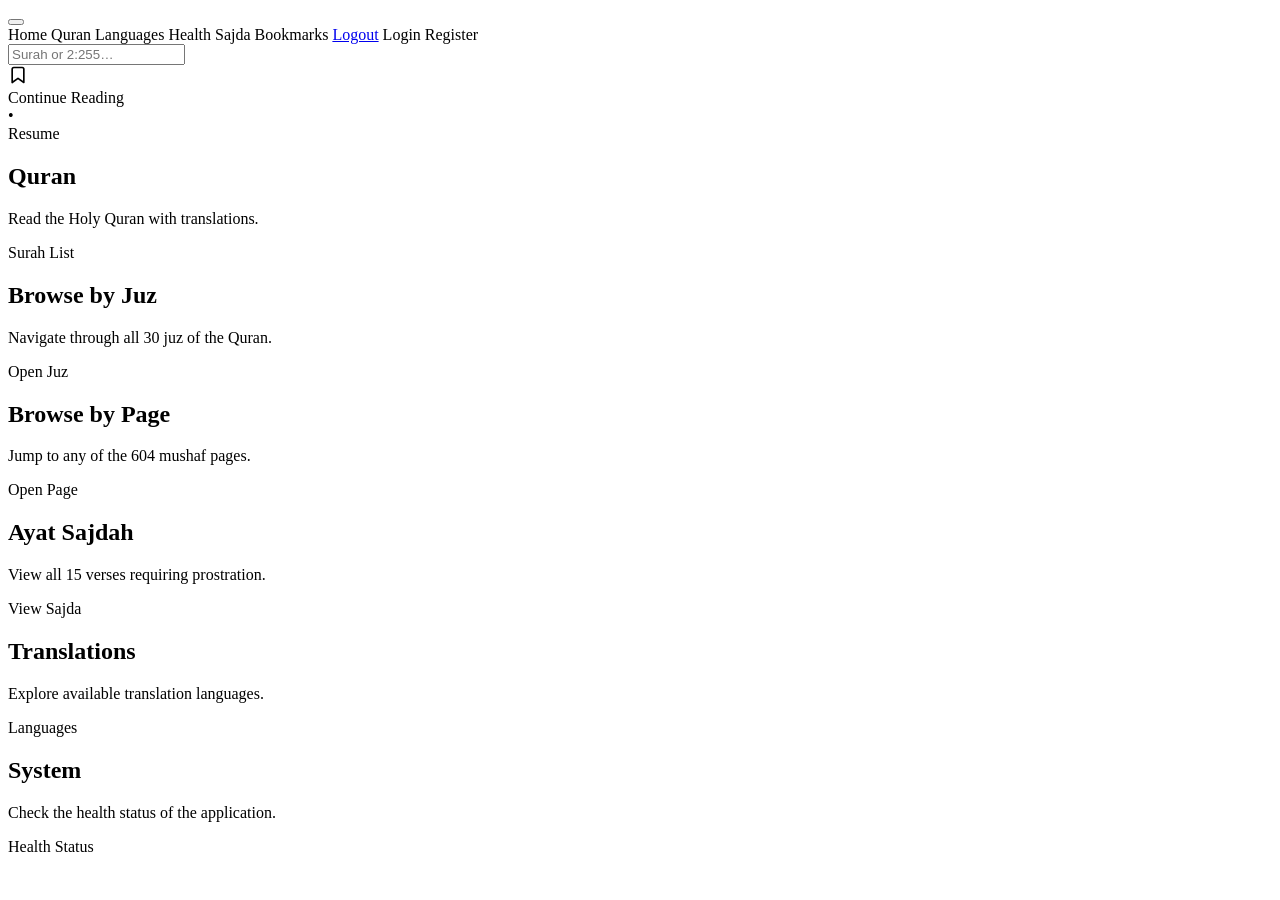
<file: src/main/resources/templates/index.html>
<!DOCTYPE html>
<html lang="en" xmlns:th="http://www.thymeleaf.org"
      xmlns:sec="http://www.thymeleaf.org/extras/spring-security">
<head>
    <meta charset="UTF-8">
    <meta name="viewport" content="width=device-width, initial-scale=1.0">
    <title>Quran Web - Home</title>
    <link rel="stylesheet" th:href="@{/css/styles.css}">
    <meta name="_csrf" th:content="${_csrf.token}">
    <meta name="_csrf_header" th:content="${_csrf.headerName}">
    <script th:src="@{/js/bookmark.js}" defer></script>
    <script th:src="@{/js/search.js}" defer></script>
</head>
<body>
    <nav class="main-nav">
        <div class="nav-inner">
            <button class="nav-toggle" aria-label="Menu" aria-expanded="false">
                <span></span><span></span><span></span>
            </button>
            <div class="nav-links">
                <a th:href="@{/}">Home</a>
                <a th:href="@{/quran/surahs}">Quran</a>
                <a th:href="@{/translations/languages}">Languages</a>
                <a th:href="@{/health}">Health</a>
                <a th:href="@{/quran/sajda}">Sajda</a>
                <span sec:authorize="isAuthenticated()" class="nav-auth">
                    <span sec:authentication="name" style="font-weight:600;"></span>
                    <a th:href="@{/bookmarks}" class="btn-login">Bookmarks</a>
                    <a href="#" class="btn-logout" data-logout>Logout</a>
                </span>
                <span sec:authorize="isAnonymous()" class="nav-auth">
                    <a th:href="@{/auth/login}" class="btn-login">Login</a>
                    <a th:href="@{/auth/register}" class="btn-register">Register</a>
                </span>
            </div>
            <div class="nav-search">
                <input type="text" class="nav-search-input" placeholder="Surah or 2:255…" autocomplete="off">
            </div>
        </div>
    </nav>
    <main th:data-logged-in="${loggedIn}">
    <div class="container">

        <!-- Server-side banner for authenticated users (from DB) -->
        <div th:if="${dbLastRead != null}" class="continue-reading-banner" role="region"
             aria-label="Continue reading">
            <div class="continue-reading-banner__info">
                <svg xmlns="http://www.w3.org/2000/svg" width="20" height="20" viewBox="0 0 24 24"
                     fill="none" stroke="currentColor" stroke-width="2"
                     stroke-linecap="round" stroke-linejoin="round" aria-hidden="true">
                    <path d="M19 21l-7-5-7 5V5a2 2 0 0 1 2-2h10a2 2 0 0 1 2 2z"/>
                </svg>
                <div>
                    <div class="continue-reading-banner__label">Continue Reading</div>
                    <div class="continue-reading-banner__position">
                        <span th:text="${dbLastRead.surahNameLatin}"></span>
                        &bull;
                        <span th:text="'Ayah ' + ${dbLastRead.ayahNumber}"></span>
                    </div>
                </div>
            </div>
            <div class="continue-reading-banner__actions">
                <a th:href="${dbLastRead.resumeUrl}" class="continue-reading-banner__resume">Resume</a>
            </div>
        </div>

        <!-- Client-side banner for guests (localStorage) — not rendered when logged in -->
        <div sec:authorize="isAnonymous()" id="continue-reading-banner" class="continue-reading-banner" hidden role="region"
             aria-label="Continue reading">
            <div class="continue-reading-banner__info">
                <svg xmlns="http://www.w3.org/2000/svg" width="20" height="20" viewBox="0 0 24 24"
                     fill="none" stroke="currentColor" stroke-width="2"
                     stroke-linecap="round" stroke-linejoin="round" aria-hidden="true">
                    <path d="M19 21l-7-5-7 5V5a2 2 0 0 1 2-2h10a2 2 0 0 1 2 2z"/>
                </svg>
                <div>
                    <div class="continue-reading-banner__label">Continue Reading</div>
                    <div class="continue-reading-banner__position">
                        <span data-cp-name></span> &bull; <span data-cp-ayah></span>
                    </div>
                </div>
            </div>
            <div class="continue-reading-banner__actions">
                <a href="#" class="continue-reading-banner__resume" data-cp-link>Resume</a>
                <button type="button" class="continue-reading-banner__clear" data-cp-clear>Clear</button>
            </div>
        </div>

        <div class="navigation-hub">
            <div class="nav-card">
                <h2>Quran</h2>
                <p>Read the Holy Quran with translations.</p>
                <a th:href="@{/quran/surahs}" class="nav-button">Surah List</a>
            </div>
            <div class="nav-card">
                <h2>Browse by Juz</h2>
                <p>Navigate through all 30 juz of the Quran.</p>
                <a th:href="@{/quran/juz/1}" class="nav-button">Open Juz</a>
            </div>
            <div class="nav-card">
                <h2>Browse by Page</h2>
                <p>Jump to any of the 604 mushaf pages.</p>
                <a th:href="@{/quran/page/1}" class="nav-button">Open Page</a>
            </div>
            <div class="nav-card">
                <h2>Ayat Sajdah</h2>
                <p>View all 15 verses requiring prostration.</p>
                <a th:href="@{/quran/sajda}" class="nav-button">View Sajda</a>
            </div>
            <div class="nav-card">
                <h2>Translations</h2>
                <p>Explore available translation languages.</p>
                <a th:href="@{/translations/languages}" class="nav-button">Languages</a>
            </div>
            <div class="nav-card">
                <h2>System</h2>
                <p>Check the health status of the application.</p>
                <a th:href="@{/health}" class="nav-button">Health Status</a>
            </div>
        </div>
    </div><!-- /.container -->
    </main>
</body>
</html>
</file>
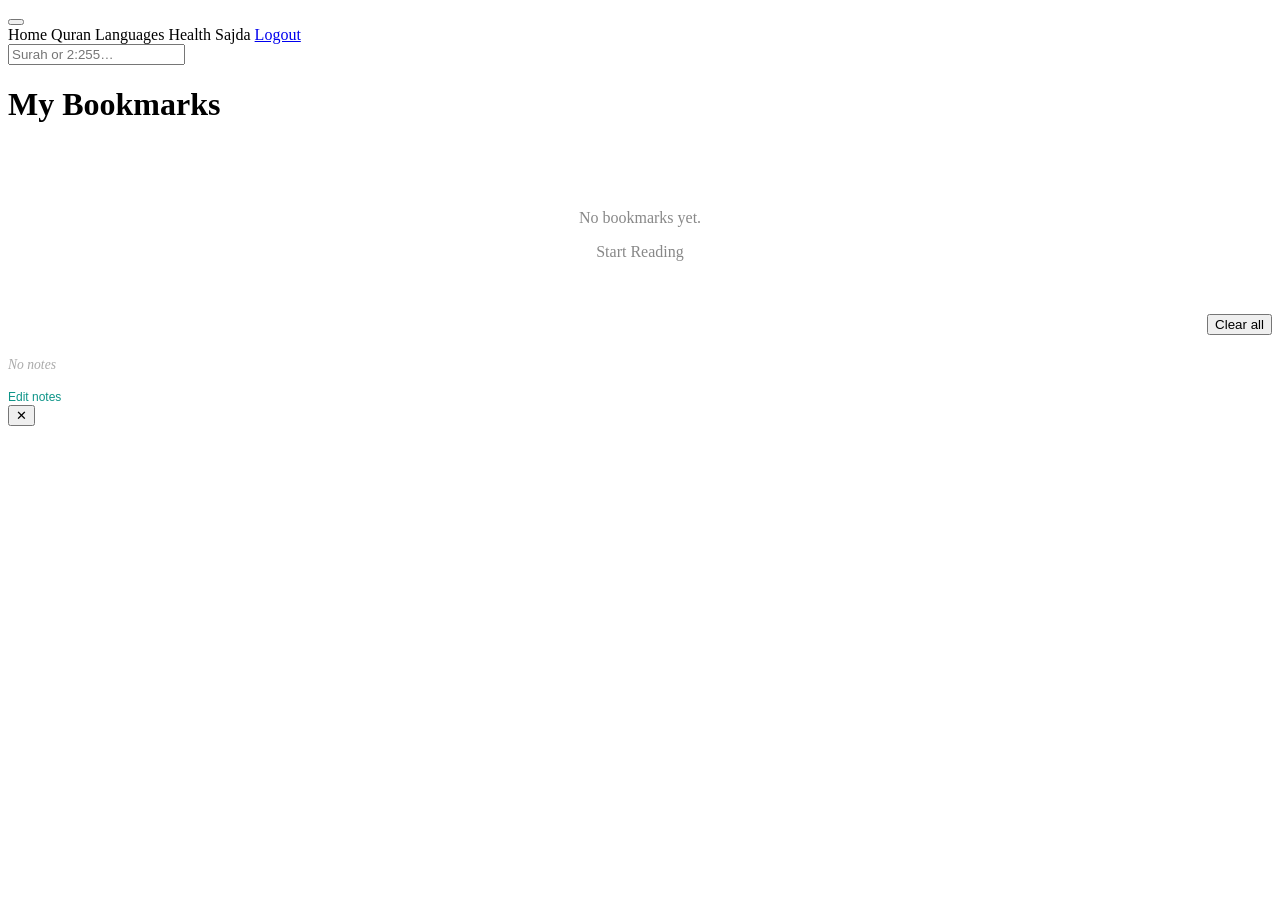
<file: src/main/resources/templates/bookmarks.html>
<!DOCTYPE html>
<html lang="en" xmlns:th="http://www.thymeleaf.org"
      xmlns:sec="http://www.thymeleaf.org/extras/spring-security">
<head>
    <meta charset="UTF-8">
    <meta name="viewport" content="width=device-width, initial-scale=1.0">
    <title>My Bookmarks - Quran Web</title>
    <link rel="stylesheet" th:href="@{/css/styles.css}">
    <meta name="_csrf" th:content="${_csrf.token}">
    <meta name="_csrf_header" th:content="${_csrf.headerName}">
    <script th:src="@{/js/search.js}" defer></script>
</head>
<body>
    <nav class="main-nav">
        <div class="nav-inner">
            <button class="nav-toggle" aria-label="Menu" aria-expanded="false">
                <span></span><span></span><span></span>
            </button>
            <div class="nav-links">
                <a th:href="@{/}">Home</a>
                <a th:href="@{/quran/surahs}">Quran</a>
                <a th:href="@{/translations/languages}">Languages</a>
                <a th:href="@{/health}">Health</a>
                <a th:href="@{/quran/sajda}">Sajda</a>
                <span class="nav-auth">
                    <a href="#" class="btn-logout" data-logout>Logout</a>
                </span>
            </div>
            <div class="nav-search">
                <input type="text" class="nav-search-input" placeholder="Surah or 2:255…" autocomplete="off">
            </div>
        </div>
    </nav>
    <header>
        <div class="container">
            <h1>My Bookmarks</h1>
            <p sec:authentication="name"></p>
        </div>
    </header>
    <main>
    <div class="container">
        <!-- Empty state -->
        <div th:if="${#lists.isEmpty(bookmarks)}" style="text-align:center; padding:3rem 1rem; color:#888;">
            <p>No bookmarks yet.</p>
            <a th:href="@{/quran/surahs}" class="nav-button">Start Reading</a>
        </div>

        <!-- Bookmark list -->
        <div th:if="${not #lists.isEmpty(bookmarks)}">
            <div style="display:flex; justify-content:space-between; align-items:center; margin-bottom:1rem;">
                <p th:text="${#lists.size(bookmarks)} + ' bookmark(s)'"></p>
                <button id="clear-all-btn" type="button" class="continue-reading-banner__clear">
                    Clear all
                </button>
            </div>

            <div class="bookmark-list">
                <div th:each="bm : ${bookmarks}" class="bookmark-item"
                     th:data-bookmark-id="${bm.id}" th:data-ayah-id="${bm.ayahId}" th:id="'bm-' + ${bm.id}">
                    <div class="bookmark-item__info">
                        <a th:href="@{'/quran/surah/' + ${bm.surahNumber} + '#ayah-' + ${bm.ayahNumber}}"
                           class="bookmark-item__link">
                            <span class="bookmark-item__surah" th:text="${bm.surahName}"></span>
                            <span class="bookmark-item__ayah" th:text="'Ayah ' + ${bm.ayahNumber}"></span>
                        </a>
                        <p th:text="${bm.ayahTextArabic}" class="arabic bookmark-item__arabic"></p>
                        <div class="bookmark-item__notes">
                            <p class="bookmark-item__notes-text"
                               th:text="${bm.notes}" th:if="${bm.notes != null and !bm.notes.isEmpty()}"></p>
                            <p class="bookmark-item__notes-empty" th:if="${bm.notes == null or bm.notes.isEmpty()}"
                               style="color:#aaa; font-style:italic; font-size:0.85rem;">No notes</p>
                            <button type="button" class="edit-notes-btn" style="font-size:0.75rem; color:#0d9488; background:none; border:none; cursor:pointer; padding:0; margin-top:0.25rem;">Edit notes</button>
                            <div class="notes-editor" style="display:none; margin-top:0.5rem;">
                                <textarea class="notes-textarea" rows="3"
                                          th:text="${bm.notes}"
                                          placeholder="Add a note..."
                                          style="width:100%; box-sizing:border-box; padding:0.4rem; border:1px solid #ccc; border-radius:4px; font-size:0.85rem; resize:vertical;"></textarea>
                                <button type="button" class="save-notes-btn nav-button" style="margin-top:0.3rem; padding:0.3rem 0.75rem; font-size:0.8rem;">Save</button>
                                <button type="button" class="cancel-notes-btn" style="margin-top:0.3rem; padding:0.3rem 0.75rem; font-size:0.8rem; background:none; border:1px solid #ccc; border-radius:4px; cursor:pointer;">Cancel</button>
                            </div>
                        </div>
                    </div>
                    <button type="button" class="delete-bookmark-btn continue-reading-banner__clear"
                            th:data-bookmark-id="${bm.id}"
                            aria-label="Delete bookmark">✕</button>
                </div>
            </div>
        </div>
    </div><!-- /.container -->
    </main>

    <script>
        const csrf = {
            token:  document.querySelector('meta[name="_csrf"]')?.content,
            header: document.querySelector('meta[name="_csrf_header"]')?.content
        };

        async function deleteBookmark(id) {
            const res = await fetch('/api/bookmark/' + id, {
                method: 'DELETE',
                headers: { [csrf.header]: csrf.token }
            });
            return res.ok;
        }

        async function clearAll() {
            const res = await fetch('/api/bookmarks', {
                method: 'DELETE',
                headers: { [csrf.header]: csrf.token }
            });
            return res.ok;
        }

        document.querySelectorAll('[data-logout]').forEach(el => {
            el.addEventListener('click', e => {
                e.preventDefault();
                fetch('/auth/logout', {
                    method: 'POST',
                    headers: { [csrf.header]: csrf.token }
                }).then(() => window.location.href = '/');
            });
        });

        async function saveNotes(ayahId, notes) {
            const res = await fetch('/api/bookmark/notes', {
                method: 'PUT',
                headers: { 'Content-Type': 'application/json', [csrf.header]: csrf.token },
                body: JSON.stringify({ ayahId: Number(ayahId), notes: notes })
            });
            return res.ok;
        }

        document.addEventListener('DOMContentLoaded', () => {
            // Individual delete buttons
            document.querySelectorAll('.delete-bookmark-btn').forEach(btn => {
                btn.addEventListener('click', async () => {
                    const id = btn.dataset.bookmarkId;
                    const ok = await deleteBookmark(id);
                    if (ok) {
                        document.getElementById('bm-' + id)?.remove();
                        updateCount();
                    }
                });
            });

            // Notes edit buttons
            document.querySelectorAll('.bookmark-item').forEach(item => {
                const ayahId    = item.dataset.ayahId;
                const editBtn   = item.querySelector('.edit-notes-btn');
                const editor    = item.querySelector('.notes-editor');
                const textarea  = item.querySelector('.notes-textarea');
                const saveBtn   = item.querySelector('.save-notes-btn');
                const cancelBtn = item.querySelector('.cancel-notes-btn');
                const notesText = item.querySelector('.bookmark-item__notes-text');
                const notesEmpty = item.querySelector('.bookmark-item__notes-empty');

                editBtn.addEventListener('click', () => {
                    editor.style.display = 'block';
                    editBtn.style.display = 'none';
                    textarea.focus();
                });

                cancelBtn.addEventListener('click', () => {
                    editor.style.display = 'none';
                    editBtn.style.display = '';
                });

                saveBtn.addEventListener('click', async () => {
                    const newNotes = textarea.value.trim();
                    const ok = await saveNotes(ayahId, newNotes || null);
                    if (ok) {
                        if (notesText) {
                            if (newNotes) {
                                notesText.textContent = newNotes;
                                notesText.style.display = '';
                                if (notesEmpty) notesEmpty.style.display = 'none';
                            } else {
                                notesText.style.display = 'none';
                                if (notesEmpty) notesEmpty.style.display = '';
                            }
                        } else if (newNotes) {
                            const p = document.createElement('p');
                            p.className = 'bookmark-item__notes-text';
                            p.textContent = newNotes;
                            item.querySelector('.bookmark-item__notes').prepend(p);
                            if (notesEmpty) notesEmpty.style.display = 'none';
                        }
                        editor.style.display = 'none';
                        editBtn.style.display = '';
                    }
                });
            });

            // Clear all button
            document.getElementById('clear-all-btn')?.addEventListener('click', async () => {
                const ok = await clearAll();
                if (ok) {
                    document.querySelectorAll('.bookmark-item').forEach(el => el.remove());
                    updateCount();
                }
            });
        });

        function updateCount() {
            const remaining = document.querySelectorAll('.bookmark-item').length;
            if (remaining === 0) {
                location.reload(); // show empty state
            } else {
                const countEl = document.querySelector('p[th\\:text]') ??
                                document.querySelector('.bookmark-list')?.previousElementSibling?.querySelector('p');
                if (countEl) countEl.textContent = remaining + ' bookmark(s)';
            }
        }
    </script>
</body>
</html>
</file>
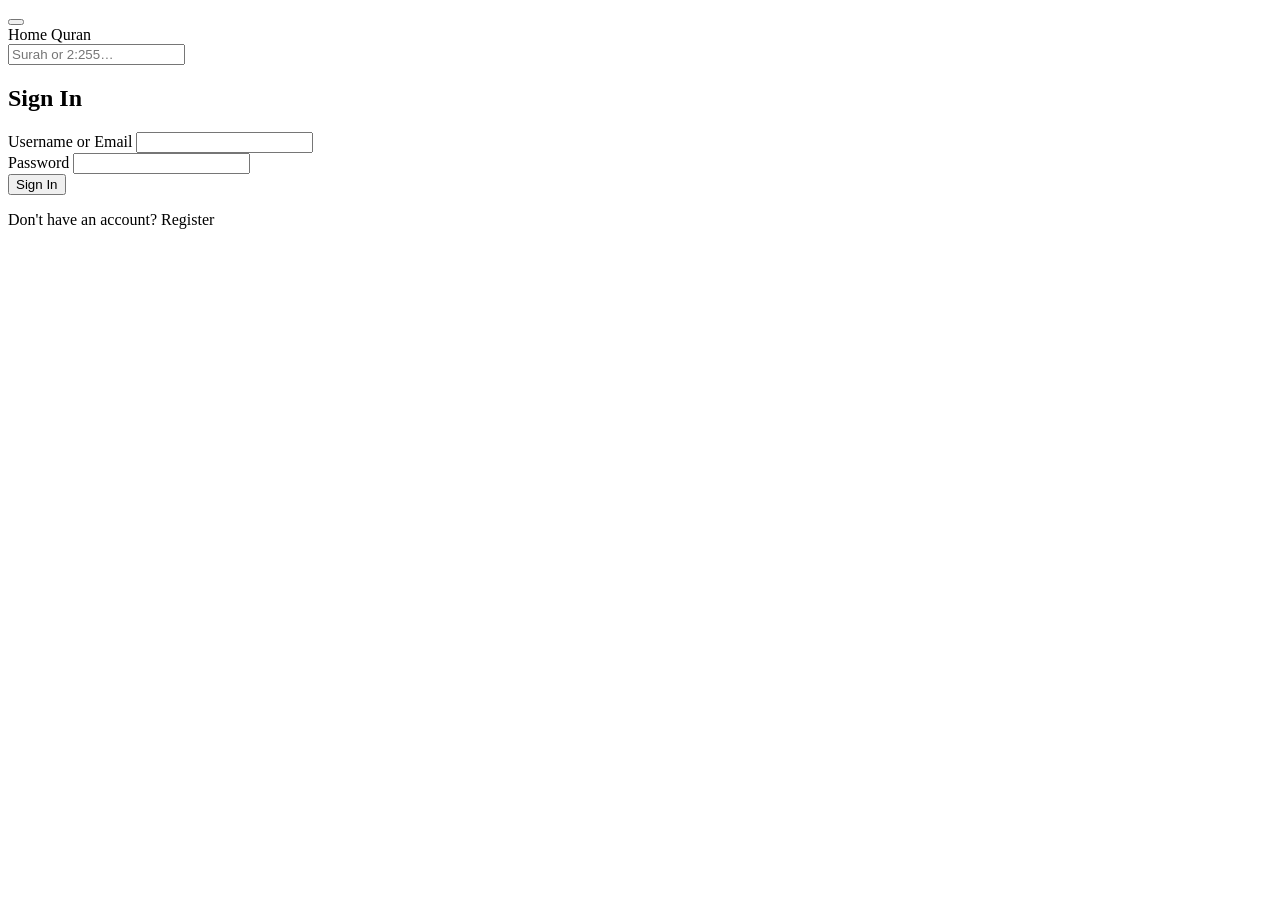
<file: src/main/resources/templates/auth/login.html>
<!DOCTYPE html>
<html lang="en" xmlns:th="http://www.thymeleaf.org">
<head>
    <meta charset="UTF-8">
    <meta name="viewport" content="width=device-width, initial-scale=1.0">
    <title>Login - Quran Web</title>
    <link rel="stylesheet" th:href="@{/css/styles.css}">
    <script th:src="@{/js/search.js}" defer></script>
</head>
<body>
    <nav class="main-nav">
        <div class="nav-inner">
            <button class="nav-toggle" aria-label="Menu" aria-expanded="false">
                <span></span><span></span><span></span>
            </button>
            <div class="nav-links">
                <a th:href="@{/}">Home</a>
                <a th:href="@{/quran/surahs}">Quran</a>
            </div>
            <div class="nav-search">
                <input type="text" class="nav-search-input" placeholder="Surah or 2:255…" autocomplete="off">
            </div>
        </div>
    </nav>
    <main>
        <div class="container">
        <div class="auth-card">
            <h2>Sign In</h2>

            <!--/*@thymesVar id="loginError" type="java.lang.String"*/-->
            <div th:if="${loginError}" class="alert alert--error" th:text="${loginError}"></div>
            <!--/*@thymesVar id="registrationSuccess" type="java.lang.String"*/-->
            <div th:if="${registrationSuccess}" class="alert alert--success" th:text="${registrationSuccess}"></div>

            <form th:action="@{/auth/login}" method="post">
                <div class="form-group">
                    <label for="usernameOrEmail">Username or Email</label>
                    <input type="text" id="usernameOrEmail" name="usernameOrEmail"
                           autocomplete="username" required>
                </div>
                <div class="form-group">
                    <label for="password">Password</label>
                    <input type="password" id="password" name="password"
                           autocomplete="current-password" required>
                </div>
                <button type="submit" class="nav-button">Sign In</button>
            </form>

            <p style="margin-top: 1rem;">
                Don't have an account? <a th:href="@{/auth/register}">Register</a>
            </p>
        </div>
        </div><!-- /.container -->
    </main>
</body>
</html>
</file>
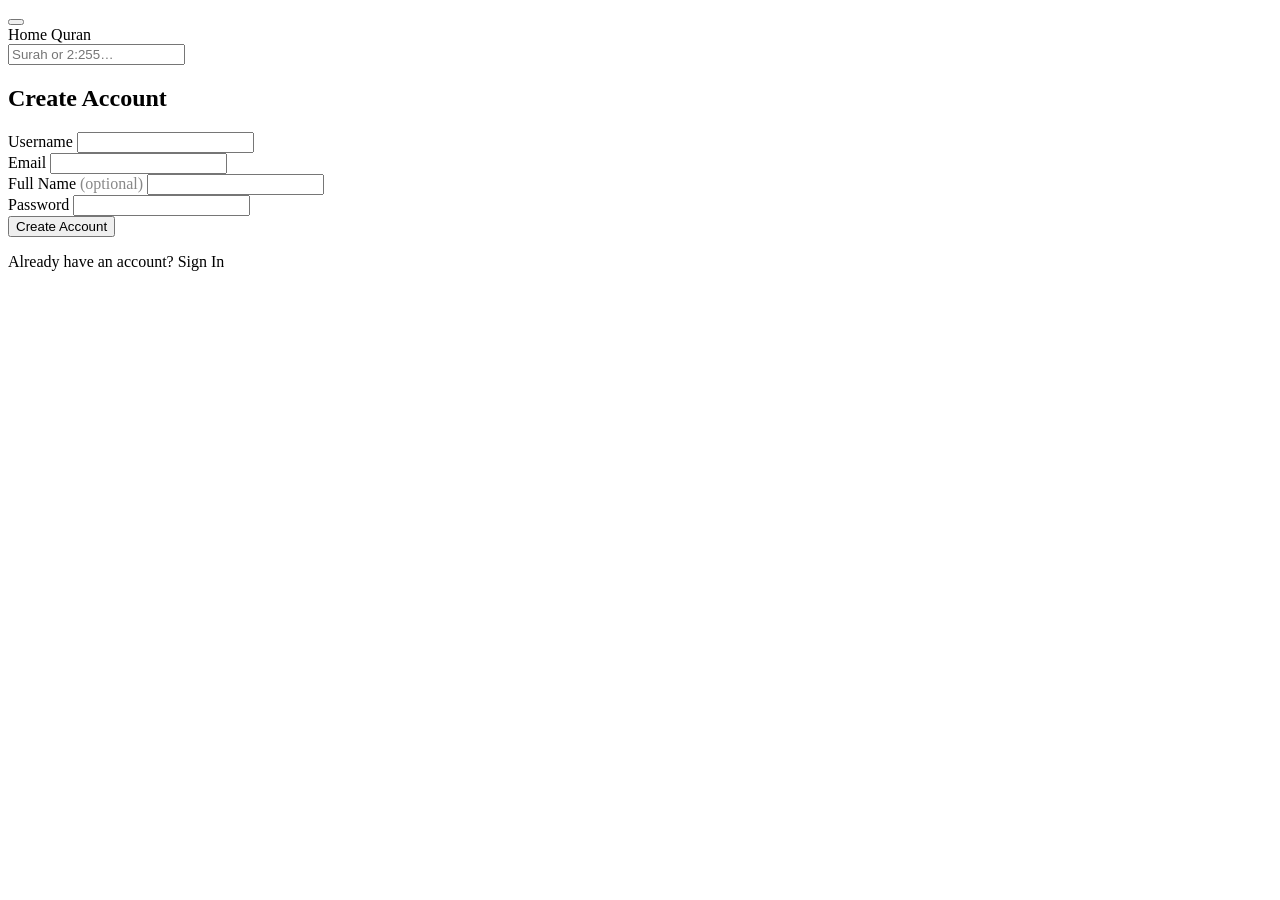
<file: src/main/resources/templates/auth/register.html>
<!DOCTYPE html>
<html lang="en" xmlns:th="http://www.thymeleaf.org">
<head>
    <meta charset="UTF-8">
    <meta name="viewport" content="width=device-width, initial-scale=1.0">
    <title>Register - Quran Web</title>
    <link rel="stylesheet" th:href="@{/css/styles.css}">
    <script th:src="@{/js/search.js}" defer></script>
</head>
<body>
    <nav class="main-nav">
        <div class="nav-inner">
            <button class="nav-toggle" aria-label="Menu" aria-expanded="false">
                <span></span><span></span><span></span>
            </button>
            <div class="nav-links">
                <a th:href="@{/}">Home</a>
                <a th:href="@{/quran/surahs}">Quran</a>
            </div>
            <div class="nav-search">
                <input type="text" class="nav-search-input" placeholder="Surah or 2:255…" autocomplete="off">
            </div>
        </div>
    </nav>
    <main>
        <div class="container">
        <div class="auth-card">
            <h2>Create Account</h2>

            <!--/*@thymesVar id="registerError" type="java.lang.String"*/-->
            <div th:if="${registerError}" class="alert alert--error" th:text="${registerError}"></div>

            <form th:action="@{/auth/register}" th:object="${registerRequest}" method="post">
                <div class="form-group">
                    <label for="username">Username</label>
                    <input type="text" id="username" th:field="*{username}"
                           autocomplete="username">
                    <span class="field-error" th:if="${#fields.hasErrors('username')}"
                          th:errors="*{username}"></span>
                </div>
                <div class="form-group">
                    <label for="email">Email</label>
                    <input type="email" id="email" th:field="*{email}"
                           autocomplete="email">
                    <span class="field-error" th:if="${#fields.hasErrors('email')}"
                          th:errors="*{email}"></span>
                </div>
                <div class="form-group">
                    <label for="fullName">Full Name <span style="color:#888">(optional)</span></label>
                    <input type="text" id="fullName" th:field="*{fullName}"
                           autocomplete="name">
                </div>
                <div class="form-group">
                    <label for="password">Password</label>
                    <input type="password" id="password" th:field="*{password}"
                           autocomplete="new-password">
                    <span class="field-error" th:if="${#fields.hasErrors('password')}"
                          th:errors="*{password}"></span>
                </div>
                <button type="submit" class="nav-button">Create Account</button>
            </form>

            <p style="margin-top: 1rem;">
                Already have an account? <a th:href="@{/auth/login}">Sign In</a>
            </p>
        </div>
        </div><!-- /.container -->
    </main>
</body>
</html>
</file>
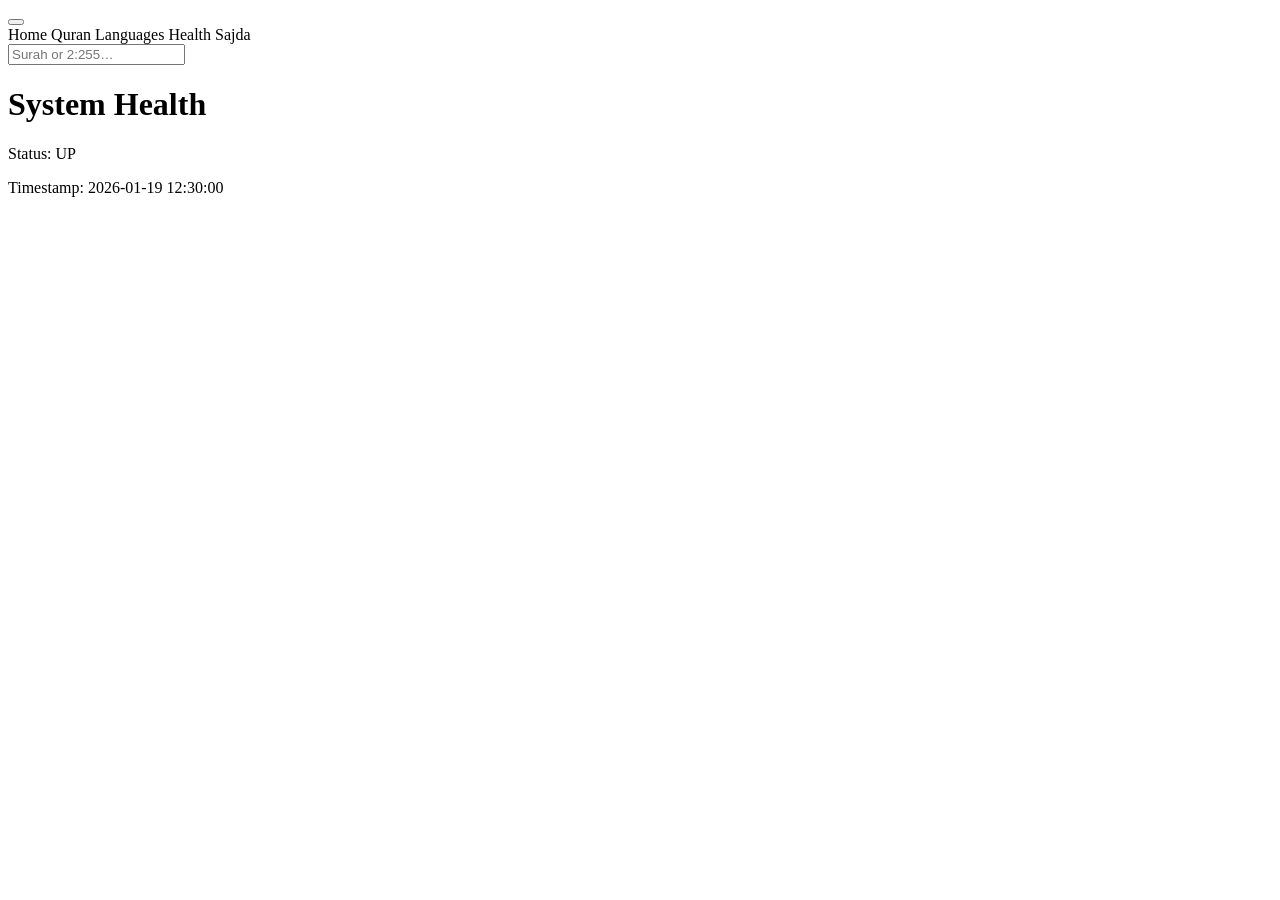
<file: src/main/resources/templates/health/status.html>
<!DOCTYPE html>
<html lang="en" xmlns:th="http://www.thymeleaf.org">
<head>
    <meta charset="UTF-8">
    <meta name="viewport" content="width=device-width, initial-scale=1.0">
    <title>Health Status - Quran Web</title>
    <link rel="stylesheet" th:href="@{/css/styles.css}">
    <script th:src="@{/js/search.js}" defer></script>
</head>
<body>
    <nav class="main-nav">
        <div class="nav-inner">
            <button class="nav-toggle" aria-label="Menu" aria-expanded="false">
                <span></span><span></span><span></span>
            </button>
            <div class="nav-links">
                <a th:href="@{/}">Home</a>
                <a th:href="@{/quran/surahs}">Quran</a>
                <a th:href="@{/translations/languages}">Languages</a>
                <a th:href="@{/health}">Health</a>
                <a th:href="@{/quran/sajda}">Sajda</a>
            </div>
            <div class="nav-search">
                <input type="text" class="nav-search-input" placeholder="Surah or 2:255…" autocomplete="off">
            </div>
        </div>
    </nav>
    <header>
        <div class="container">
            <h1>System Health</h1>
        </div>
    </header>
    <main>
        <div class="container">
            <div class="status-box">
                <p>Status: <span th:text="${health.status}" th:class="${health.status == 'UP' ? 'status-up' : 'status-down'}">UP</span></p>
                <p>Timestamp: <span th:text="${health.timestamp}">2026-01-19 12:30:00</span></p>
            </div>
        </div>
    </main>
</body>
</html>
</file>
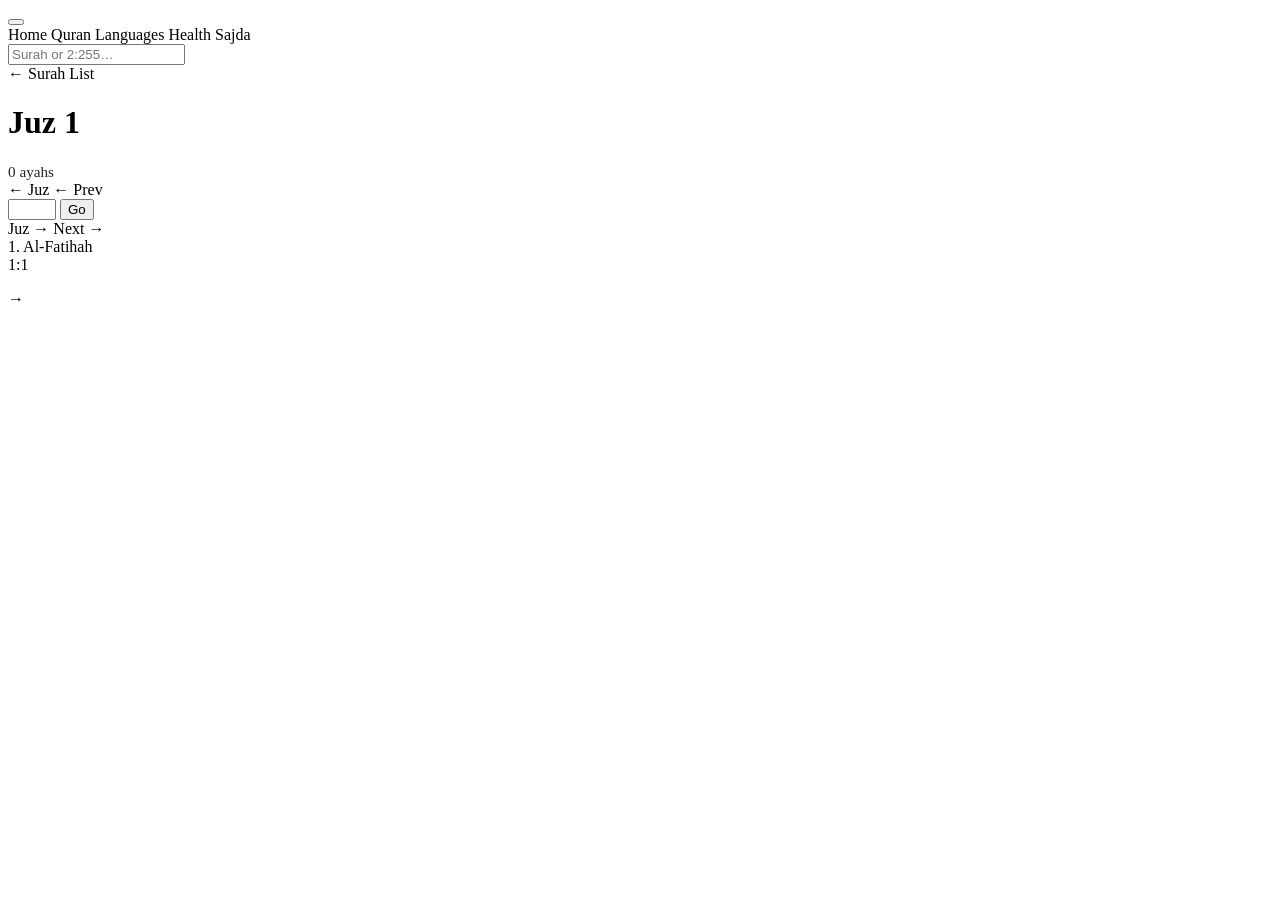
<file: src/main/resources/templates/quran/juz.html>
<!DOCTYPE html>
<html lang="en" xmlns:th="http://www.thymeleaf.org">
<head>
    <meta charset="UTF-8">
    <meta name="viewport" content="width=device-width, initial-scale=1.0">
    <title th:text="'Juz ' + ${juz} + ' - Quran Web'">Juz 1 - Quran Web</title>
    <link rel="stylesheet" th:href="@{/css/styles.css}">
    <script th:src="@{/js/search.js}" defer></script>
</head>
<body>
    <nav class="main-nav">
        <div class="nav-inner">
            <button class="nav-toggle" aria-label="Menu" aria-expanded="false">
                <span></span><span></span><span></span>
            </button>
            <div class="nav-links">
                <a th:href="@{/}">Home</a>
                <a th:href="@{/quran/surahs}">Quran</a>
                <a th:href="@{/translations/languages}">Languages</a>
                <a th:href="@{/health}">Health</a>
                <a th:href="@{/quran/sajda}">Sajda</a>
            </div>
            <div class="nav-search">
                <input type="text" class="nav-search-input" placeholder="Surah or 2:255…" autocomplete="off">
            </div>
        </div>
    </nav>

    <header>
        <div class="container">
            <a th:href="@{/quran/surahs}" class="back-link">← Surah List</a>
            <h1 th:text="'Juz ' + ${juz}">Juz 1</h1>
            <p style="margin:0.25rem 0 0; opacity:0.85; font-size:0.95rem;">
                <span th:text="${totalAyahs}">0</span> ayahs
            </p>
            <div class="browse-nav">
                <a th:if="${prevJuz != null}" th:href="@{'/quran/juz/' + ${prevJuz}}"
                   class="browse-nav__btn">← Juz <span th:text="${prevJuz}"></span></a>
                <span th:if="${prevJuz == null}" class="browse-nav__btn browse-nav__btn--disabled">← Prev</span>

                <form th:action="@{/quran/juz/1}" method="get" class="browse-nav__jump"
                      onsubmit="this.action='/quran/juz/'+this.juzInput.value; return true;">
                    <input name="juzInput" type="number" min="1" max="30"
                           th:value="${juz}" class="browse-nav__input" aria-label="Jump to juz">
                    <button type="submit" class="browse-nav__go">Go</button>
                </form>

                <a th:if="${nextJuz != null}" th:href="@{'/quran/juz/' + ${nextJuz}}"
                   class="browse-nav__btn">Juz <span th:text="${nextJuz}"></span> →</a>
                <span th:if="${nextJuz == null}" class="browse-nav__btn browse-nav__btn--disabled">Next →</span>
            </div>
        </div>
    </header>

    <main>
        <div class="container">
            <div class="browse-list">
                <div th:each="section : ${sections}" class="browse-section">
                    <div class="browse-surah-header">
                        <a th:href="@{'/quran/surah/' + ${section.surahNumber}}"
                           th:text="${section.surahNumber + '. ' + section.surahName}">1. Al-Fatihah</a>
                    </div>
                    <div th:each="ayah : ${section.ayahs}" class="browse-ayah">
                        <span class="browse-ayah__ref"
                              th:text="${ayah.surahNumber + ':' + ayah.ayahNumber}">1:1</span>
                        <p class="arabic browse-ayah__text" th:text="${ayah.textArabic}"></p>
                        <a th:href="@{'/quran/surah/' + ${ayah.surahNumber} + '#ayah-' + ${ayah.ayahNumber}}"
                           class="browse-ayah__link" title="Go to ayah">→</a>
                    </div>
                </div>
            </div>
        </div>
    </main>
</body>
</html>
</file>
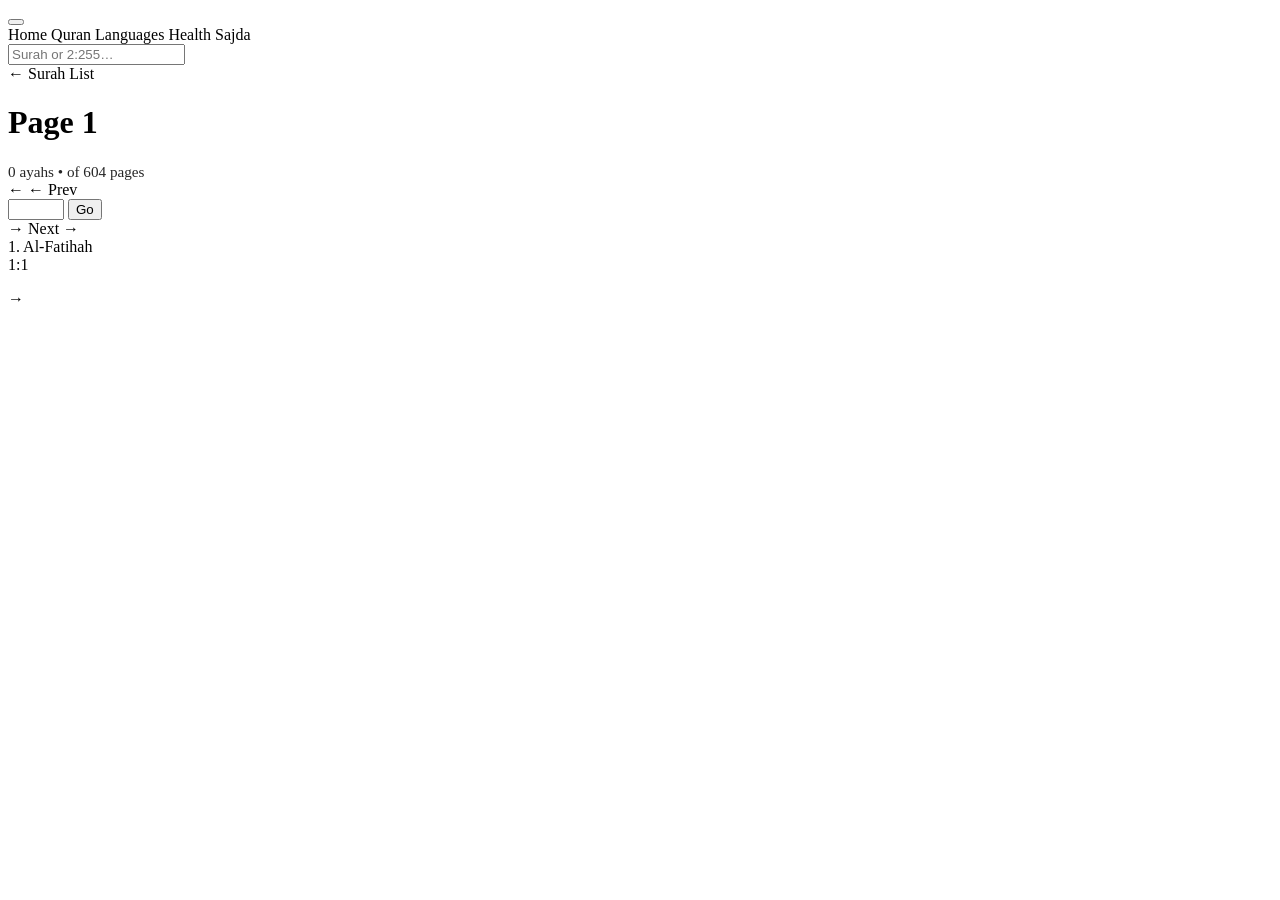
<file: src/main/resources/templates/quran/page.html>
<!DOCTYPE html>
<html lang="en" xmlns:th="http://www.thymeleaf.org">
<head>
    <meta charset="UTF-8">
    <meta name="viewport" content="width=device-width, initial-scale=1.0">
    <title th:text="'Page ' + ${page} + ' - Quran Web'">Page 1 - Quran Web</title>
    <link rel="stylesheet" th:href="@{/css/styles.css}">
    <script th:src="@{/js/search.js}" defer></script>
</head>
<body>
    <nav class="main-nav">
        <div class="nav-inner">
            <button class="nav-toggle" aria-label="Menu" aria-expanded="false">
                <span></span><span></span><span></span>
            </button>
            <div class="nav-links">
                <a th:href="@{/}">Home</a>
                <a th:href="@{/quran/surahs}">Quran</a>
                <a th:href="@{/translations/languages}">Languages</a>
                <a th:href="@{/health}">Health</a>
                <a th:href="@{/quran/sajda}">Sajda</a>
            </div>
            <div class="nav-search">
                <input type="text" class="nav-search-input" placeholder="Surah or 2:255…" autocomplete="off">
            </div>
        </div>
    </nav>

    <header>
        <div class="container">
            <a th:href="@{/quran/surahs}" class="back-link">← Surah List</a>
            <h1 th:text="'Mushaf Page ' + ${page}">Page 1</h1>
            <p style="margin:0.25rem 0 0; opacity:0.85; font-size:0.95rem;">
                <span th:text="${totalAyahs}">0</span> ayahs &bull; of 604 pages
            </p>
            <div class="browse-nav">
                <a th:if="${prevPage != null}" th:href="@{'/quran/page/' + ${prevPage}}"
                   class="browse-nav__btn">← <span th:text="${prevPage}"></span></a>
                <span th:if="${prevPage == null}" class="browse-nav__btn browse-nav__btn--disabled">← Prev</span>

                <form class="browse-nav__jump"
                      onsubmit="window.location.href='/quran/page/'+this.pageInput.value; return false;">
                    <input name="pageInput" type="number" min="1" max="604"
                           th:value="${page}" class="browse-nav__input" aria-label="Jump to page">
                    <button type="submit" class="browse-nav__go">Go</button>
                </form>

                <a th:if="${nextPage != null}" th:href="@{'/quran/page/' + ${nextPage}}"
                   class="browse-nav__btn"><span th:text="${nextPage}"></span> →</a>
                <span th:if="${nextPage == null}" class="browse-nav__btn browse-nav__btn--disabled">Next →</span>
            </div>
        </div>
    </header>

    <main>
        <div class="container">
            <div class="browse-list">
                <div th:each="section : ${sections}" class="browse-section">
                    <div class="browse-surah-header">
                        <a th:href="@{'/quran/surah/' + ${section.surahNumber}}"
                           th:text="${section.surahNumber + '. ' + section.surahName}">1. Al-Fatihah</a>
                    </div>
                    <div th:each="ayah : ${section.ayahs}" class="browse-ayah">
                        <span class="browse-ayah__ref"
                              th:text="${ayah.surahNumber + ':' + ayah.ayahNumber}">1:1</span>
                        <p class="arabic browse-ayah__text" th:text="${ayah.textArabic}"></p>
                        <a th:href="@{'/quran/surah/' + ${ayah.surahNumber} + '#ayah-' + ${ayah.ayahNumber}}"
                           class="browse-ayah__link" title="Go to ayah">→</a>
                    </div>
                </div>
            </div>
        </div>
    </main>
</body>
</html>
</file>
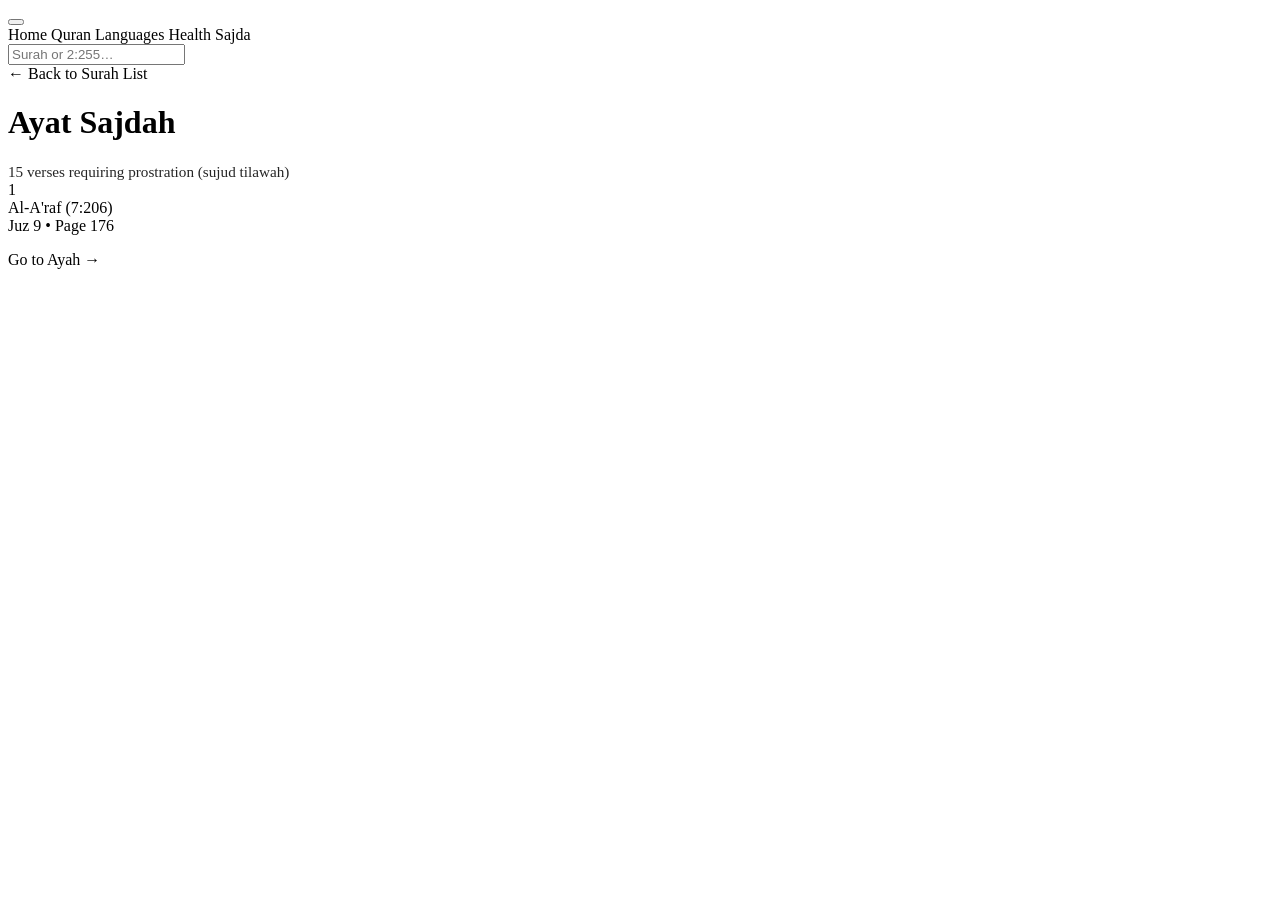
<file: src/main/resources/templates/quran/sajda.html>
<!DOCTYPE html>
<html lang="en" xmlns:th="http://www.thymeleaf.org">
<head>
    <meta charset="UTF-8">
    <meta name="viewport" content="width=device-width, initial-scale=1.0">
    <title>Sajda Ayahs - Quran Web</title>
    <link rel="stylesheet" th:href="@{/css/styles.css}">
    <script th:src="@{/js/search.js}" defer></script>
</head>
<body>
    <nav class="main-nav">
        <div class="nav-inner">
            <button class="nav-toggle" aria-label="Menu" aria-expanded="false">
                <span></span><span></span><span></span>
            </button>
            <div class="nav-links">
                <a th:href="@{/}">Home</a>
                <a th:href="@{/quran/surahs}">Quran</a>
                <a th:href="@{/translations/languages}">Languages</a>
                <a th:href="@{/health}">Health</a>
                <a th:href="@{/quran/sajda}">Sajda</a>
            </div>
            <div class="nav-search">
                <input type="text" class="nav-search-input" placeholder="Surah or 2:255…" autocomplete="off">
            </div>
        </div>
    </nav>

    <header>
        <div class="container">
            <a th:href="@{/quran/surahs}" class="back-link">← Back to Surah List</a>
            <h1>Ayat Sajdah</h1>
            <p style="margin:0.25rem 0 0; opacity:0.85; font-size:0.95rem;">
                15 verses requiring prostration (sujud tilawah)
            </p>
        </div>
    </header>

    <main>
        <div class="container">
            <div class="sajda-list">
                <div th:each="ayah, stat : ${ayahs}" class="sajda-card">
                    <div class="sajda-card__meta">
                        <span class="sajda-card__number" th:text="${stat.index + 1}">1</span>
                        <div>
                            <div class="sajda-card__ref">
                                <a th:href="@{'/quran/surah/' + ${ayah.surahNumber} + '#ayah-' + ${ayah.ayahNumber}}"
                                   th:text="${ayah.surahName + ' (' + ayah.surahNumber + ':' + ayah.ayahNumber + ')'}">
                                    Al-A'raf (7:206)
                                </a>
                            </div>
                            <div class="sajda-card__info">
                                Juz <span th:text="${ayah.juzNumber}">9</span>
                                &bull;
                                Page <span th:text="${ayah.pageNumber}">176</span>
                            </div>
                        </div>
                    </div>
                    <p class="sajda-card__arabic arabic text-right" th:text="${ayah.textArabic}"></p>
                    <a th:href="@{'/quran/surah/' + ${ayah.surahNumber} + '#ayah-' + ${ayah.ayahNumber}}"
                       class="sajda-card__goto">Go to Ayah →</a>
                </div>
            </div>
        </div>
    </main>
</body>
</html>
</file>
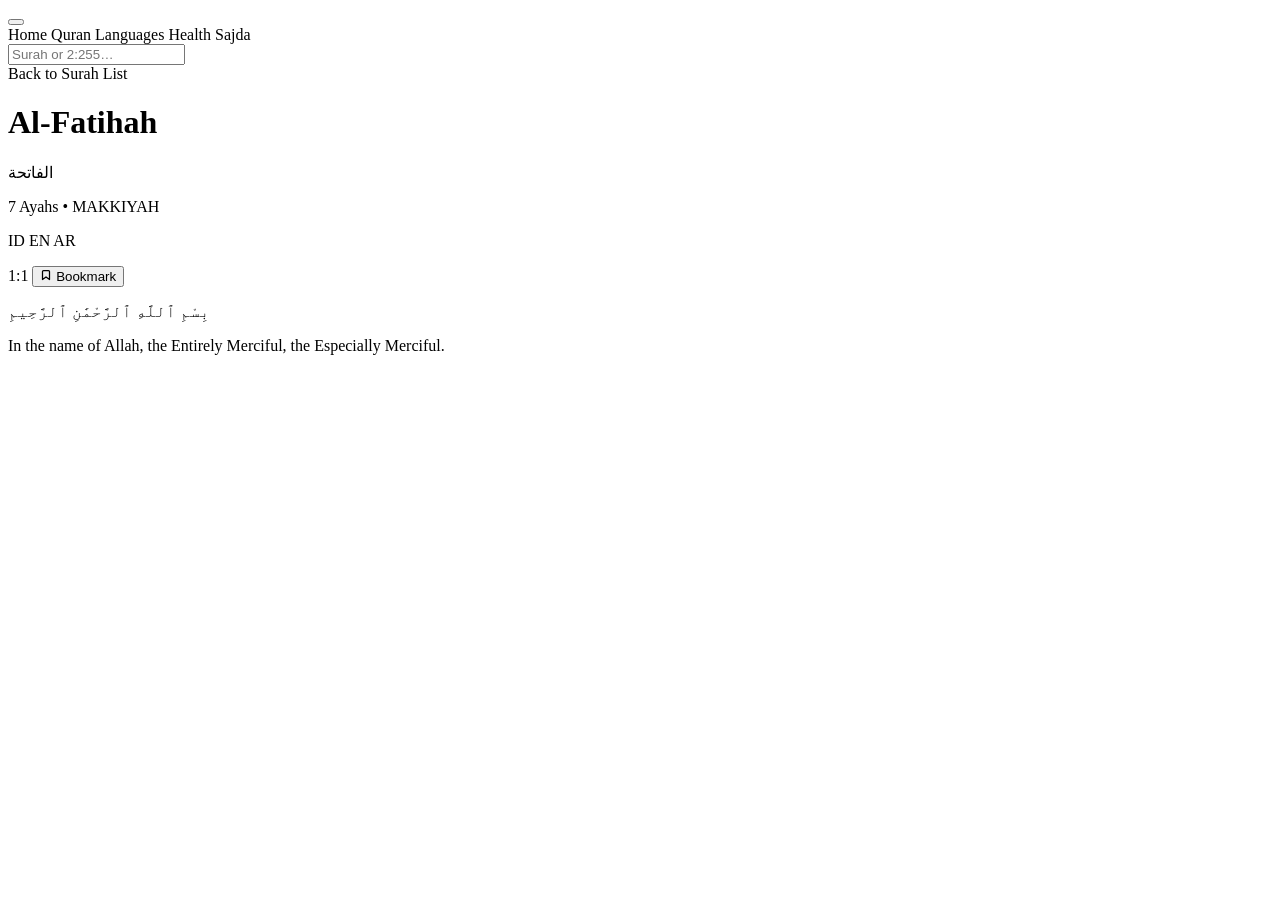
<file: src/main/resources/templates/quran/surah-detail.html>
<!DOCTYPE html>
<html lang="en" xmlns:th="http://www.thymeleaf.org"
      xmlns:sec="http://www.thymeleaf.org/extras/spring-security">
<head>
    <meta charset="UTF-8">
    <meta name="viewport" content="width=device-width, initial-scale=1.0">
    <title th:text="${surah.nameLatin + ' - Quran Web'}">Al-Fatihah - Quran Web</title>
    <link rel="stylesheet" th:href="@{/css/styles.css}">
    <meta name="_csrf" th:content="${_csrf.token}">
    <meta name="_csrf_header" th:content="${_csrf.headerName}">
    <script th:src="@{/js/bookmark.js}" defer></script>
    <script th:src="@{/js/search.js}" defer></script>
</head>
<body>
    <nav class="main-nav">
        <div class="nav-inner">
            <button class="nav-toggle" aria-label="Menu" aria-expanded="false">
                <span></span><span></span><span></span>
            </button>
            <div class="nav-links">
                <a th:href="@{/}">Home</a>
                <a th:href="@{/quran/surahs}">Quran</a>
                <a th:href="@{/translations/languages}">Languages</a>
                <a th:href="@{/health}">Health</a>
                <a th:href="@{/quran/sajda}">Sajda</a>
            </div>
            <div class="nav-search">
                <input type="text" class="nav-search-input" placeholder="Surah or 2:255…" autocomplete="off">
            </div>
        </div>
    </nav>
    <header>
        <div class="container">
            <a th:href="@{/quran/surahs}" class="back-link">Back to Surah List</a>
            <h1 th:text="${surah.nameLatin}">Al-Fatihah</h1>
            <p th:text="${surah.nameArabic}" class="arabic">الفاتحة</p>
            <p th:text="${surah.totalAyahs + ' Ayahs • ' + surah.revelationType}">7 Ayahs • MAKKIYAH</p>
            <div class="language-switcher">
                <a th:href="@{'/quran/surah/' + ${surah.surahNumber}(languageCode='id')}"
                   th:classappend="${surah.currentLanguage == 'id' ? 'active' : ''}">ID</a>
                <a th:href="@{'/quran/surah/' + ${surah.surahNumber}(languageCode='en')}"
                   th:classappend="${surah.currentLanguage == 'en' ? 'active' : ''}">EN</a>
                <a th:href="@{'/quran/surah/' + ${surah.surahNumber}(languageCode='ar')}"
                   th:classappend="${surah.currentLanguage == 'ar' ? 'active' : ''}">AR</a>
            </div>
        </div>
    </header>
    <main th:data-logged-in="${#authorization.expression('isAuthenticated()')}">
    <div class="container">
        <button sec:authorize="isAuthenticated()"
                id="clear-all-bookmarks-btn"
                type="button"
                class="continue-reading-banner__clear"
                hidden>Clear all bookmarks</button>
        <div th:if="${surah.basmala != null}" class="basmala-container">
            <p th:text="${surah.basmala}" class="arabic basmala"></p>
        </div>
        <div th:each="ayah : ${surah.ayahs}" class="ayah-container" th:id="'ayah-' + ${ayah.ayahNumber}">
            <div class="ayah-header">
                <span th:text="${surah.surahNumber + ':' + ayah.ayahNumber}">1:1</span>
                <button class="bookmark-btn" type="button"
                        th:data-surah-number="${surah.surahNumber}"
                        th:data-ayah-number="${ayah.ayahNumber}"
                        th:data-surah-name="${surah.nameArabic}"
                        th:data-surah-name-latin="${surah.nameLatin}"
                        th:aria-label="'Bookmark ayah ' + ${ayah.ayahNumber}"
                        aria-pressed="false">
                    <svg xmlns="http://www.w3.org/2000/svg" width="12" height="12" viewBox="0 0 24 24"
                         fill="none" stroke="currentColor" stroke-width="2.5"
                         stroke-linecap="round" stroke-linejoin="round" aria-hidden="true">
                        <path d="M19 21l-7-5-7 5V5a2 2 0 0 1 2-2h10a2 2 0 0 1 2 2z"/>
                    </svg>
                    Bookmark
                </button>
            </div>
            <p th:text="${ayah.textArabic}" class="arabic text-right">بِسْمِ ٱللَّهِ ٱلرَّحْمَٰنِ ٱلرَّحِيمِ</p>
            <p th:text="${ayah.translation}">In the name of Allah, the Entirely Merciful, the Especially Merciful.</p>
        </div>
    </div><!-- /.container -->
    </main>
</body>
</html>
</file>
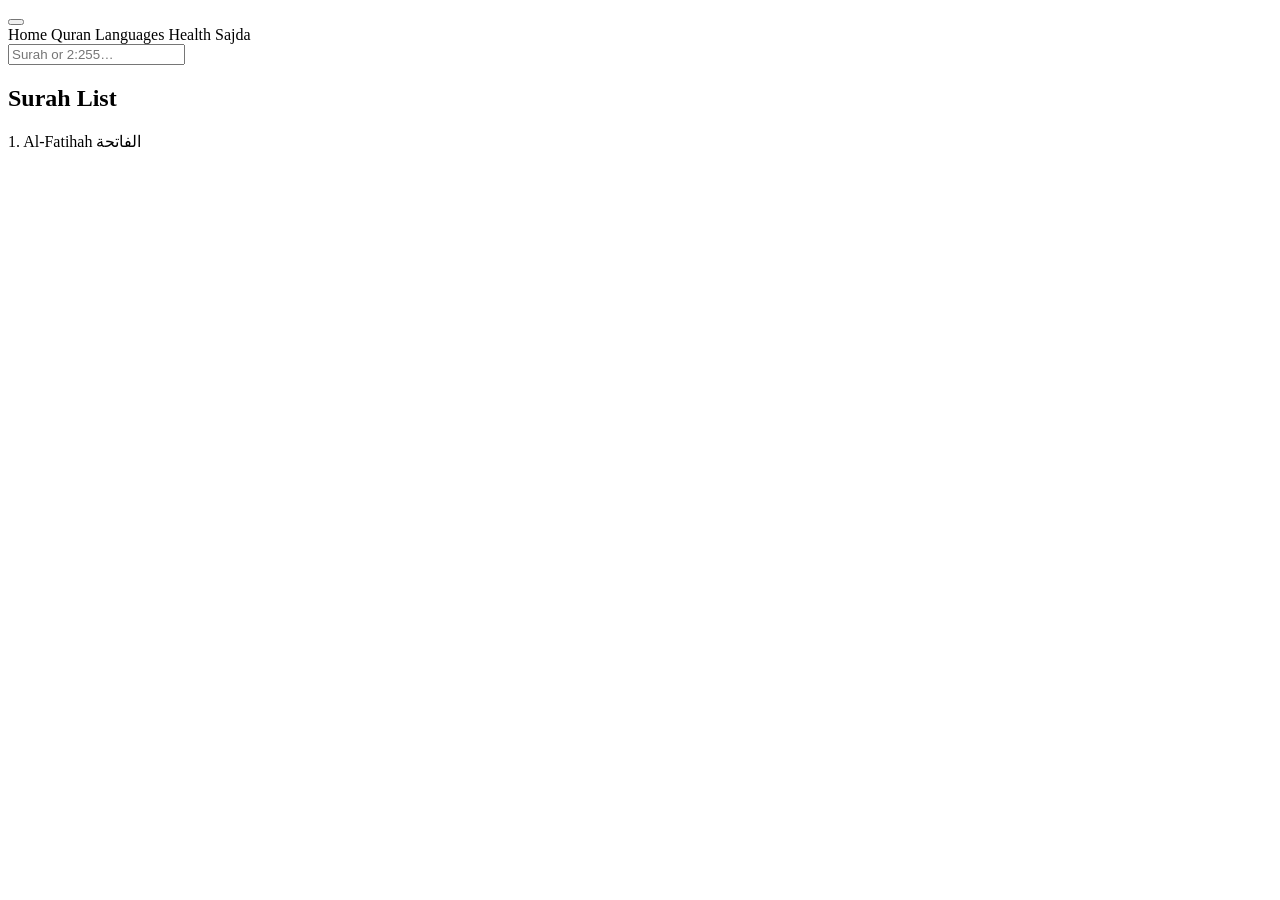
<file: src/main/resources/templates/quran/surahs.html>
<!DOCTYPE html>
<html lang="en" xmlns:th="http://www.thymeleaf.org"
      xmlns:sec="http://www.thymeleaf.org/extras/spring-security">
<head>
    <meta charset="UTF-8">
    <meta name="viewport" content="width=device-width, initial-scale=1.0">
    <title>Surah List - Quran Web</title>
    <link rel="stylesheet" th:href="@{/css/styles.css}">
    <script th:src="@{/js/bookmark.js}" defer></script>
    <script th:src="@{/js/search.js}" defer></script>
</head>
<body>
    <nav class="main-nav">
        <div class="nav-inner">
            <button class="nav-toggle" aria-label="Menu" aria-expanded="false">
                <span></span><span></span><span></span>
            </button>
            <div class="nav-links">
                <a th:href="@{/}">Home</a>
                <a th:href="@{/quran/surahs}">Quran</a>
                <a th:href="@{/translations/languages}">Languages</a>
                <a th:href="@{/health}">Health</a>
                <a th:href="@{/quran/sajda}">Sajda</a>
            </div>
            <div class="nav-search">
                <input type="text" class="nav-search-input" placeholder="Surah or 2:255…" autocomplete="off">
            </div>
        </div>
    </nav>
    <main th:data-logged-in="${#authorization.expression('isAuthenticated()')}">
    <div class="container">
        <div sec:authorize="isAnonymous()" id="continue-reading-banner" class="continue-reading-banner" hidden role="region" aria-label="Continue reading">
            <div class="continue-reading-banner__info">
                <svg xmlns="http://www.w3.org/2000/svg" width="20" height="20" viewBox="0 0 24 24"
                     fill="none" stroke="currentColor" stroke-width="2"
                     stroke-linecap="round" stroke-linejoin="round" aria-hidden="true">
                    <path d="M19 21l-7-5-7 5V5a2 2 0 0 1 2-2h10a2 2 0 0 1 2 2z"/>
                </svg>
                <div>
                    <div class="continue-reading-banner__label">Continue Reading</div>
                    <div class="continue-reading-banner__position">
                        <span data-cp-name></span> &bull; <span data-cp-ayah></span>
                    </div>
                </div>
            </div>
            <div class="continue-reading-banner__actions">
                <a href="#" class="continue-reading-banner__resume" data-cp-link>Resume</a>
                <button type="button" class="continue-reading-banner__clear" data-cp-clear>Clear</button>
            </div>
        </div>
        <h2>Surah List</h2>
        <div class="surah-grid">
            <div th:each="surah : ${surahs}" class="surah-card">
                <a th:href="@{/quran/surah/{number}(number=${surah.surahNumber})}">
                    <span th:text="${surah.surahNumber}">1</span>.
                    <span th:text="${surah.nameLatin}">Al-Fatihah</span>
                    <span th:text="${surah.nameArabic}" class="arabic">الفاتحة</span>
                </a>
            </div>
        </div>
    </div><!-- /.container -->
    </main>
</body>
</html>
</file>
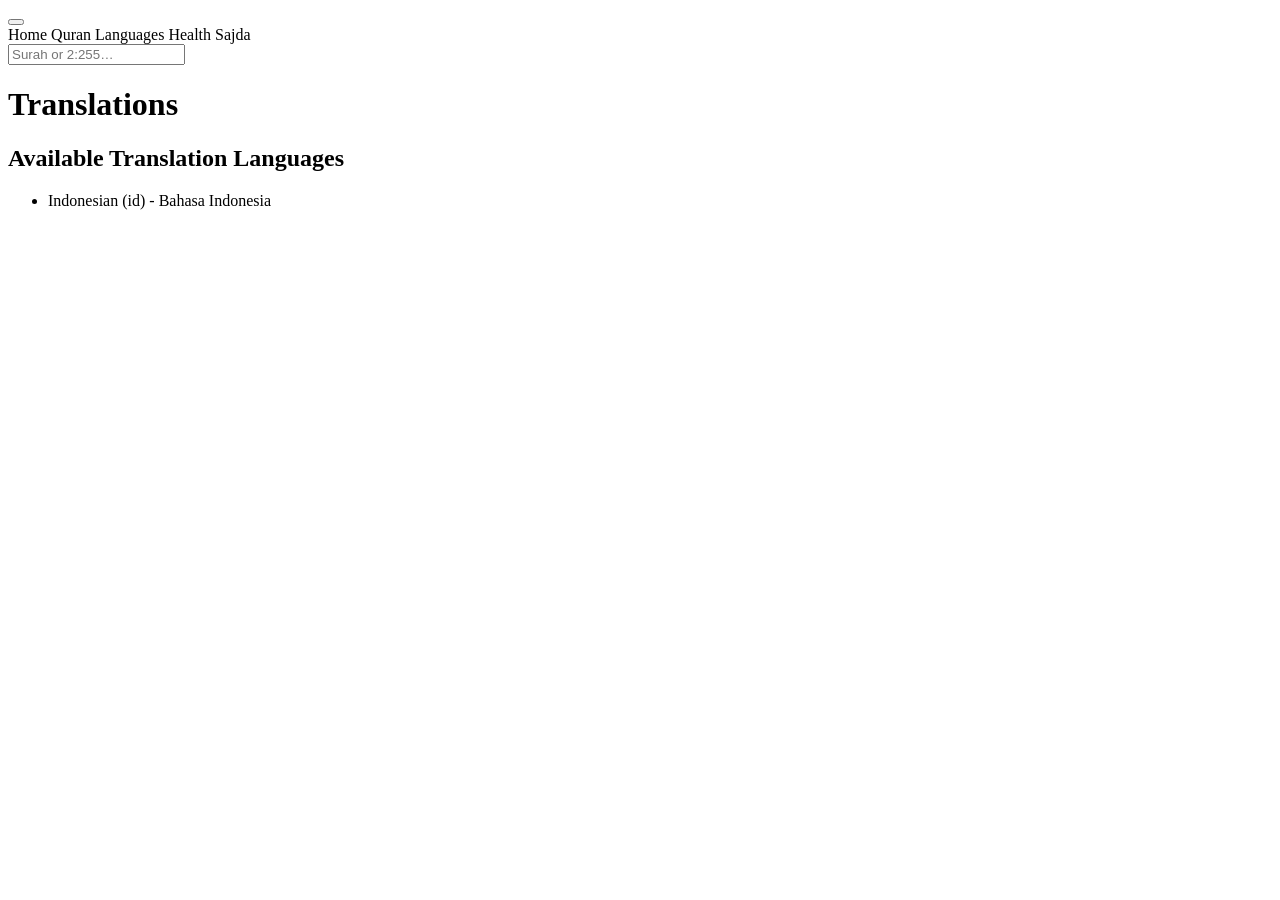
<file: src/main/resources/templates/translations/list.html>
<!DOCTYPE html>
<html lang="en" xmlns:th="http://www.thymeleaf.org">
<head>
    <meta charset="UTF-8">
    <meta name="viewport" content="width=device-width, initial-scale=1.0">
    <title>Translations - Quran Web</title>
    <link rel="stylesheet" th:href="@{/css/styles.css}">
    <script th:src="@{/js/search.js}" defer></script>
</head>
<body>
    <nav class="main-nav">
        <div class="nav-inner">
            <button class="nav-toggle" aria-label="Menu" aria-expanded="false">
                <span></span><span></span><span></span>
            </button>
            <div class="nav-links">
                <a th:href="@{/}">Home</a>
                <a th:href="@{/quran/surahs}">Quran</a>
                <a th:href="@{/translations/languages}">Languages</a>
                <a th:href="@{/health}">Health</a>
                <a th:href="@{/quran/sajda}">Sajda</a>
            </div>
            <div class="nav-search">
                <input type="text" class="nav-search-input" placeholder="Surah or 2:255…" autocomplete="off">
            </div>
        </div>
    </nav>
    <header>
        <div class="container">
            <h1>Translations</h1>
        </div>
    </header>
    <main>
        <div class="container">
            <h2>Available Translation Languages</h2>
            <ul>
                <li th:each="lang : ${languages}">
                    <span th:text="${lang.name}">Indonesian</span> (<span th:text="${lang.code}">id</span>) - <span th:text="${lang.nativeName}">Bahasa Indonesia</span>
                </li>
            </ul>
        </div>
    </main>
</body>
</html>
</file>
